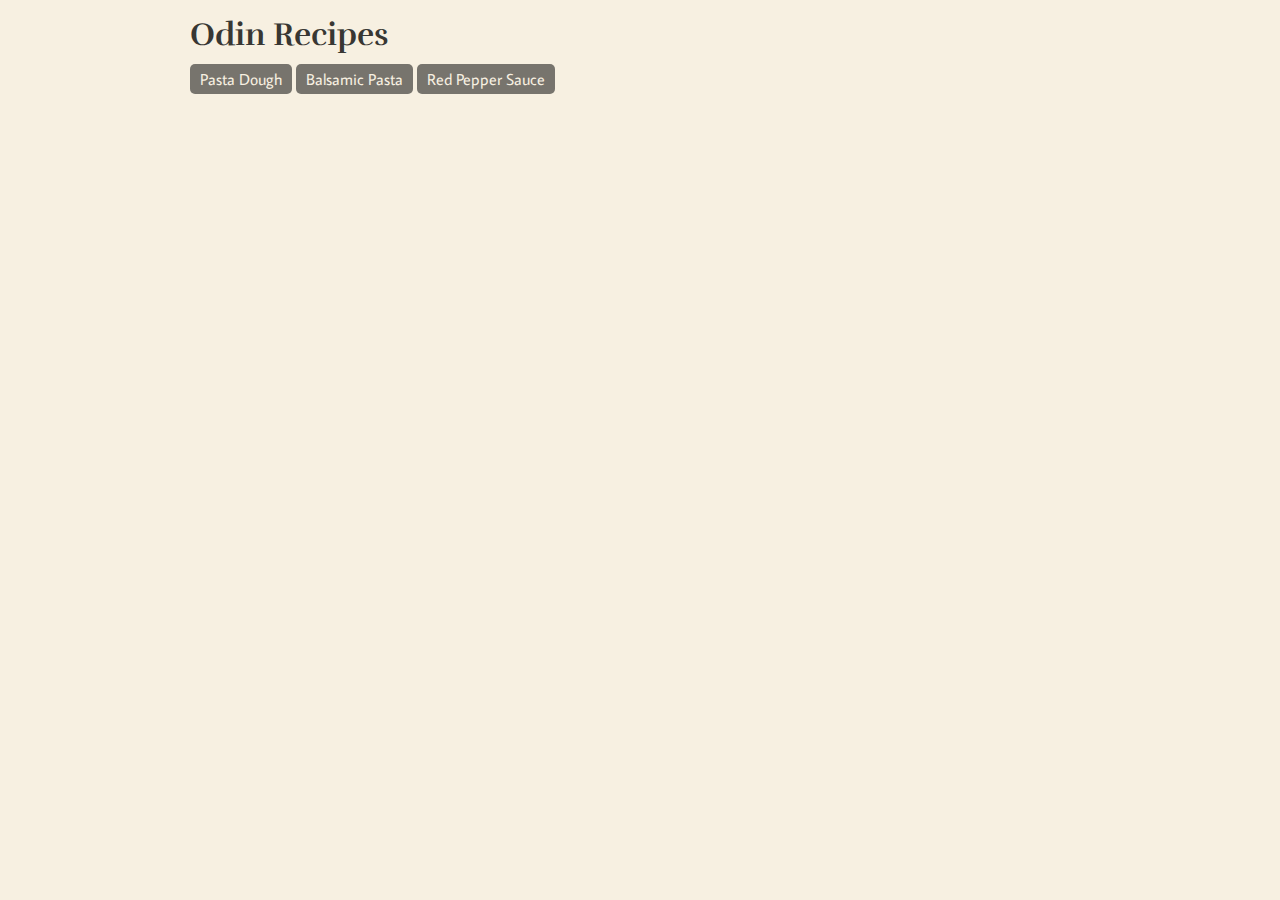
<file: index.html>
<!DOCTYPE html>
<html lang="en">
  <head>
    <meta charset="UTF-8" />
    <meta name="viewport" content="width=device-width, initial-scale=1.0" />
    <link rel="stylesheet" href="./style.css" />
    <title>Document</title>
  </head>
  <body>
    <h1>Odin Recipes</h1>
    <nav>
      <a href="recipes/pasta-dough.html">Pasta Dough</a>
      <a href="recipes/balsamic-pasta.html">Balsamic Pasta</a>
      <a href="recipes/red-pepper-sauce.html">Red Pepper Sauce</a>
    </nav>
  </body>
</html>
</file>
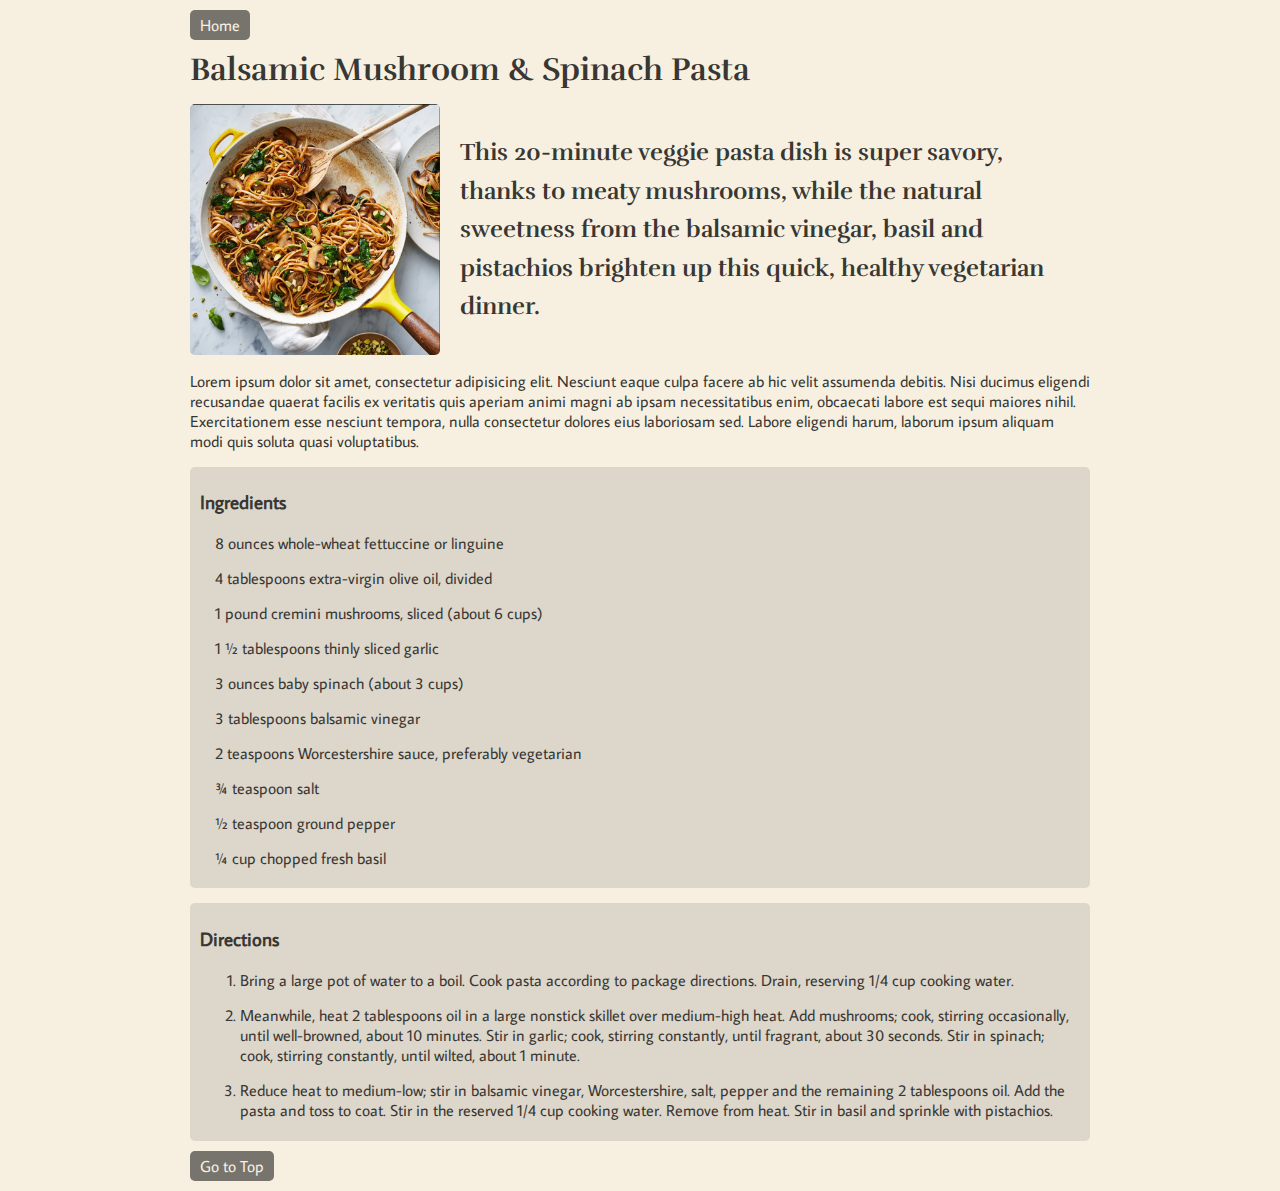
<file: recipes/balsamic-pasta.html>
<!DOCTYPE html>
<html lang="en">
  <head>
    <meta charset="UTF-8" />
    <meta name="viewport" content="width=device-width, initial-scale=1.0" />
    <link rel="stylesheet" href="../style.css" />
    <title>Document</title>
  </head>
  <body>
    <nav id="top"><a href="../index.html">Home</a></nav>
    <h1>Balsamic Mushroom & Spinach Pasta</h1>
    <section id="hero">
      <a
        href="https://www.eatingwell.com/recipe/7906693/20-minute-balsamic-mushroom-spinach-pasta/"
        target="_blank"
      >
        <img
          src="../images/balsamic-mushroom-pasta-400.png"
          alt="balsamic pasta dish"
        />
      </a>
      <h2>
        This 20-minute veggie pasta dish is super savory, thanks to meaty
        mushrooms, while the natural sweetness from the balsamic vinegar, basil
        and pistachios brighten up this quick, healthy vegetarian dinner.
      </h2>
    </section>
    <section id="description">
      <p>
        Lorem ipsum dolor sit amet, consectetur adipisicing elit. Nesciunt eaque
        culpa facere ab hic velit assumenda debitis. Nisi ducimus eligendi
        recusandae quaerat facilis ex veritatis quis aperiam animi magni ab
        ipsam necessitatibus enim, obcaecati labore est sequi maiores nihil.
        Exercitationem esse nesciunt tempora, nulla consectetur dolores eius
        laboriosam sed. Labore eligendi harum, laborum ipsum aliquam modi quis
        soluta quasi voluptatibus.
      </p>
    </section>
    <section id="ingredients">
      <h3>Ingredients</h3>
      <ul>
        <li>8 ounces whole-wheat fettuccine or linguine</li>
        <li>4 tablespoons extra-virgin olive oil, divided</li>
        <li>1 pound cremini mushrooms, sliced (about 6 cups)</li>
        <li>1 ½ tablespoons thinly sliced garlic</li>
        <li>3 ounces baby spinach (about 3 cups)</li>
        <li>3 tablespoons balsamic vinegar</li>
        <li>2 teaspoons Worcestershire sauce, preferably vegetarian</li>
        <li>¾ teaspoon salt</li>
        <li>½ teaspoon ground pepper</li>
        <li>¼ cup chopped fresh basil</li>
      </ul>
    </section>
    <section id="directions">
      <h3>Directions</h3>
      <ol>
        <li>
          Bring a large pot of water to a boil. Cook pasta according to package
          directions. Drain, reserving 1/4 cup cooking water.
        </li>
        <li>
          Meanwhile, heat 2 tablespoons oil in a large nonstick skillet over
          medium-high heat. Add mushrooms; cook, stirring occasionally, until
          well-browned, about 10 minutes. Stir in garlic; cook, stirring
          constantly, until fragrant, about 30 seconds. Stir in spinach; cook,
          stirring constantly, until wilted, about 1 minute.
        </li>
        <li>
          Reduce heat to medium-low; stir in balsamic vinegar, Worcestershire,
          salt, pepper and the remaining 2 tablespoons oil. Add the pasta and
          toss to coat. Stir in the reserved 1/4 cup cooking water. Remove from
          heat. Stir in basil and sprinkle with pistachios.
        </li>
      </ol>
    </section>
    <nav><a href="#top">Go to Top</a></nav>
  </body>
</html>
</file>
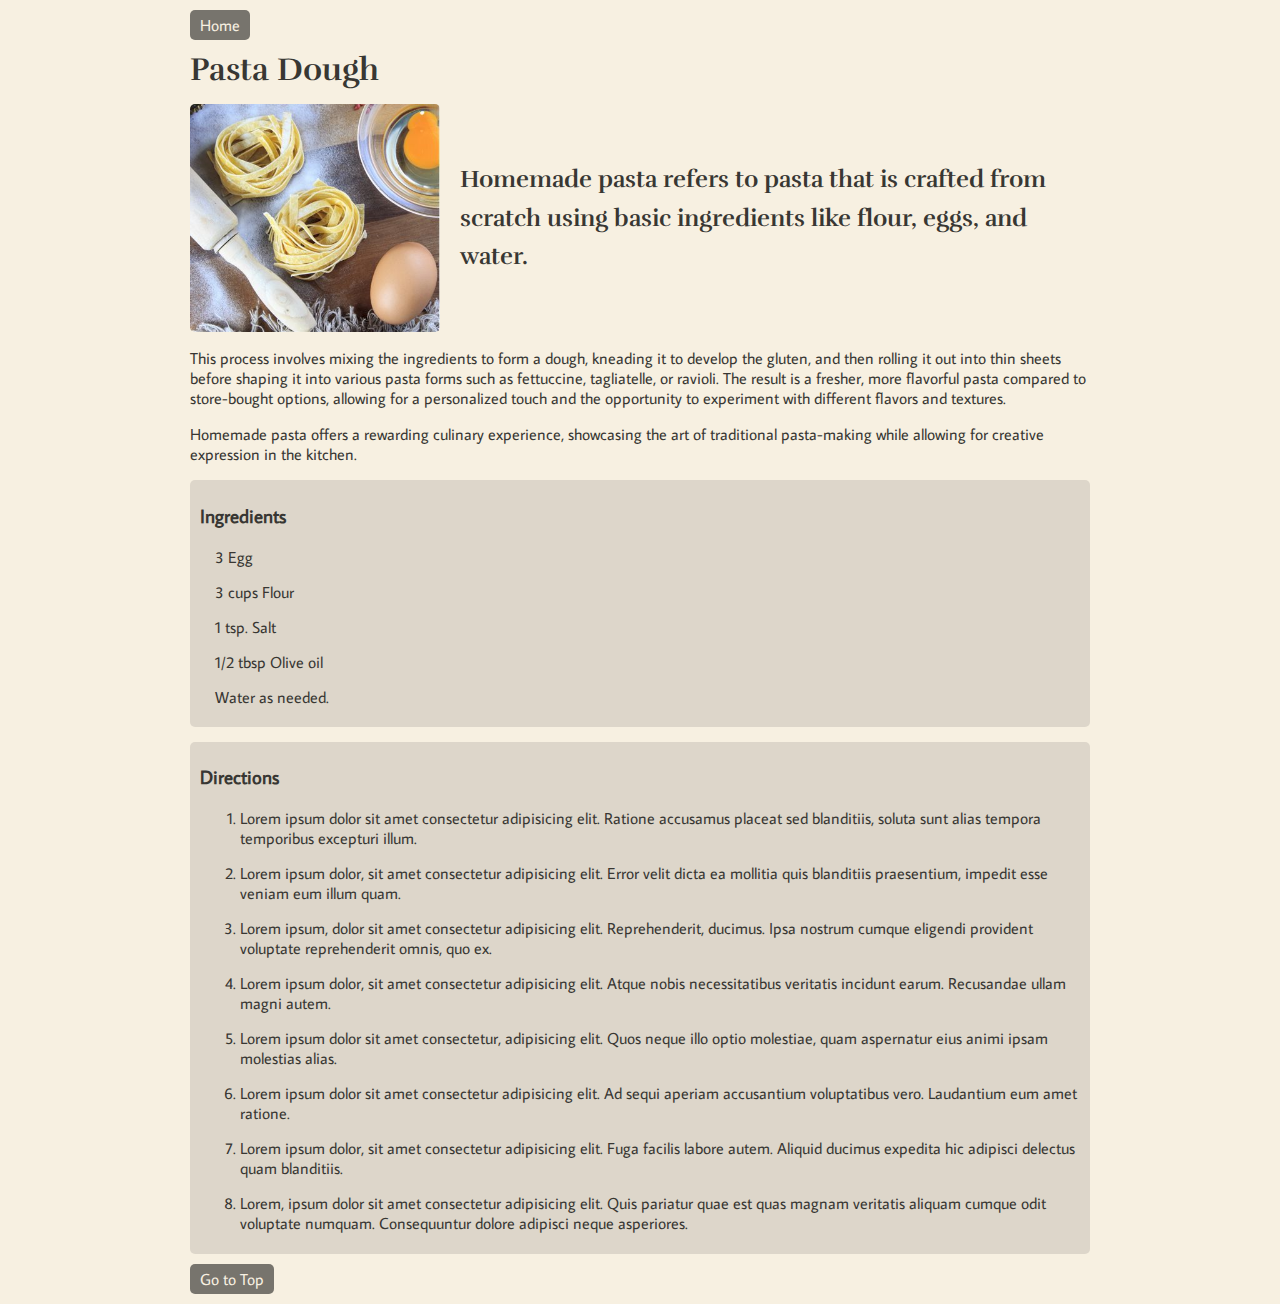
<file: recipes/pasta-dough.html>
<!DOCTYPE html>
<html lang="en">
  <head>
    <meta charset="UTF-8" />
    <meta name="viewport" content="width=device-width, initial-scale=1.0" />
    <link rel="stylesheet" href="../style.css" />
    <title>Pasta Dough</title>
  </head>
  <body>
    <nav id="top"><a href="../index.html">Home</a></nav>

    <h1>Pasta Dough</h1>
    <section id="hero">
      <a
        href="https://www.pexels.com/photo/cooking-cuisine-delicious-egg-327143/"
        ><img
          src="../images/pexels-pixabay-327143-400.jpg"
          alt="pasta ingredients"
      /></a>
      <h2>
        Homemade pasta refers to pasta that is crafted from scratch using basic
        ingredients like flour, eggs, and water.
      </h2>
    </section>
    <section id="description">
      <p>
        This process involves mixing the ingredients to form a dough, kneading
        it to develop the gluten, and then rolling it out into thin sheets
        before shaping it into various pasta forms such as fettuccine,
        tagliatelle, or ravioli. The result is a fresher, more flavorful pasta
        compared to store-bought options, allowing for a personalized touch and
        the opportunity to experiment with different flavors and textures.
      </p>
      <p>
        Homemade pasta offers a rewarding culinary experience, showcasing the
        art of traditional pasta-making while allowing for creative expression
        in the kitchen.
      </p>
    </section>
    <section id="ingredients">
      <h3>Ingredients</h3>
      <ul>
        <li>3 Egg</li>
        <li>3 cups Flour</li>
        <li>1 tsp. Salt</li>
        <li>1/2 tbsp Olive oil</li>
        <li>Water as needed.</li>
      </ul>
    </section>
    <section id="directions">
      <h3>Directions</h3>
      <ol>
        <li>
          Lorem ipsum dolor sit amet consectetur adipisicing elit. Ratione
          accusamus placeat sed blanditiis, soluta sunt alias tempora temporibus
          excepturi illum.
        </li>
        <li>
          Lorem ipsum dolor, sit amet consectetur adipisicing elit. Error velit
          dicta ea mollitia quis blanditiis praesentium, impedit esse veniam eum
          illum quam.
        </li>
        <li>
          Lorem ipsum, dolor sit amet consectetur adipisicing elit.
          Reprehenderit, ducimus. Ipsa nostrum cumque eligendi provident
          voluptate reprehenderit omnis, quo ex.
        </li>
        <li>
          Lorem ipsum dolor, sit amet consectetur adipisicing elit. Atque nobis
          necessitatibus veritatis incidunt earum. Recusandae ullam magni autem.
        </li>
        <li>
          Lorem ipsum dolor sit amet consectetur, adipisicing elit. Quos neque
          illo optio molestiae, quam aspernatur eius animi ipsam molestias
          alias.
        </li>
        <li>
          Lorem ipsum dolor sit amet consectetur adipisicing elit. Ad sequi
          aperiam accusantium voluptatibus vero. Laudantium eum amet ratione.
        </li>
        <li>
          Lorem ipsum dolor, sit amet consectetur adipisicing elit. Fuga facilis
          labore autem. Aliquid ducimus expedita hic adipisci delectus quam
          blanditiis.
        </li>
        <li>
          Lorem, ipsum dolor sit amet consectetur adipisicing elit. Quis
          pariatur quae est quas magnam veritatis aliquam cumque odit voluptate
          numquam. Consequuntur dolore adipisci neque asperiores.
        </li>
      </ol>
    </section>
    <nav><a href="#top">Go to Top</a></nav>
  </body>
</html>
</file>
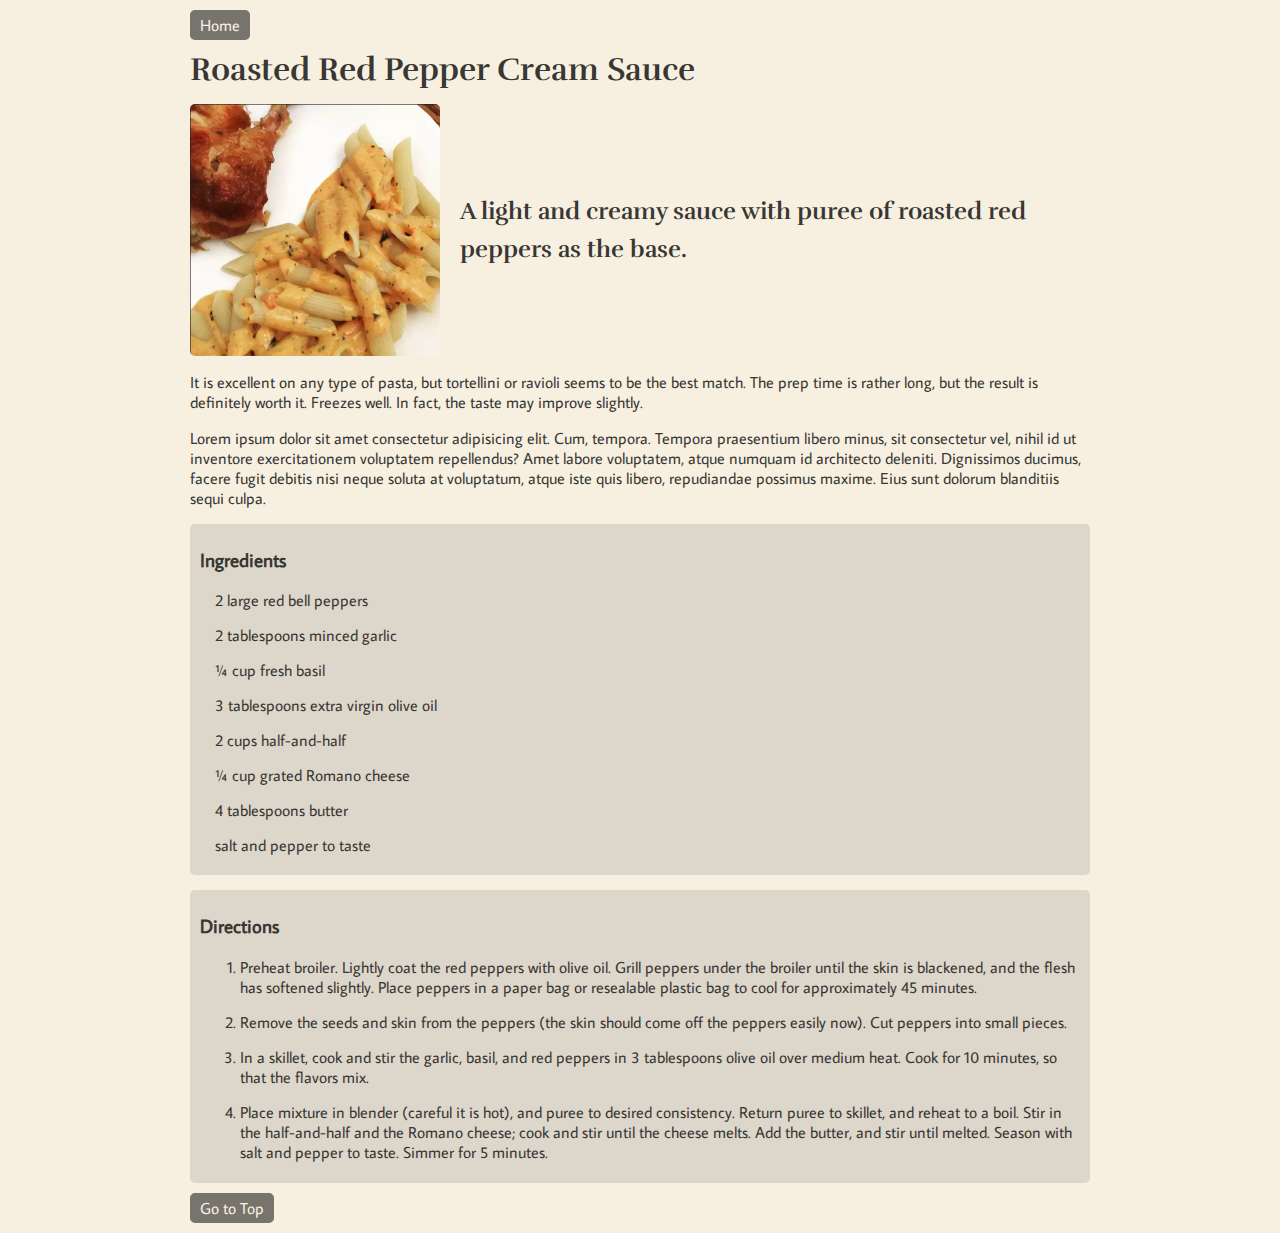
<file: recipes/red-pepper-sauce.html>
<!DOCTYPE html>
<html lang="en">
  <head>
    <meta charset="UTF-8" />
    <meta name="viewport" content="width=device-width, initial-scale=1.0" />
    <link rel="stylesheet" href="../style.css" />
    <title>Document</title>
  </head>
  <body>
    <nav id="top"><a href="../index.html">Home</a></nav>
    <h1>Roasted Red Pepper Cream Sauce</h1>
    <section id="hero">
      <a
        href="https://www.allrecipes.com/recipe/29112/roasted-red-pepper-cream-sauce/"
        target="_blank"
      >
        <img
          src="../images/red-pepper-sauce-400.png"
          alt="pasta with red pepper sauce"
        />
      </a>
      <h2>
        A light and creamy sauce with puree of roasted red peppers as the base.
      </h2>
    </section>
    <section id="description">
      <p>
        It is excellent on any type of pasta, but tortellini or ravioli seems to
        be the best match. The prep time is rather long, but the result is
        definitely worth it. Freezes well. In fact, the taste may improve
        slightly.
      </p>
      <p>
        Lorem ipsum dolor sit amet consectetur adipisicing elit. Cum, tempora.
        Tempora praesentium libero minus, sit consectetur vel, nihil id ut
        inventore exercitationem voluptatem repellendus? Amet labore voluptatem,
        atque numquam id architecto deleniti. Dignissimos ducimus, facere fugit
        debitis nisi neque soluta at voluptatum, atque iste quis libero,
        repudiandae possimus maxime. Eius sunt dolorum blanditiis sequi culpa.
      </p>
    </section>
    <section id="ingredients">
      <h3>Ingredients</h3>
      <ul>
        <li>2 large red bell peppers</li>
        <li>2 tablespoons minced garlic</li>
        <li>¼ cup fresh basil</li>
        <li>3 tablespoons extra virgin olive oil</li>
        <li>2 cups half-and-half</li>
        <li>¼ cup grated Romano cheese</li>
        <li>4 tablespoons butter</li>
        <li>salt and pepper to taste</li>
      </ul>
    </section>
    <section id="directions">
      <h3>Directions</h3>
      <ol>
        <li>
          Preheat broiler. Lightly coat the red peppers with olive oil. Grill
          peppers under the broiler until the skin is blackened, and the flesh
          has softened slightly. Place peppers in a paper bag or resealable
          plastic bag to cool for approximately 45 minutes.
        </li>
        <li>
          Remove the seeds and skin from the peppers (the skin should come off
          the peppers easily now). Cut peppers into small pieces.
        </li>
        <li>
          In a skillet, cook and stir the garlic, basil, and red peppers in 3
          tablespoons olive oil over medium heat. Cook for 10 minutes, so that
          the flavors mix.
        </li>
        <li>
          Place mixture in blender (careful it is hot), and puree to desired
          consistency. Return puree to skillet, and reheat to a boil. Stir in
          the half-and-half and the Romano cheese; cook and stir until the
          cheese melts. Add the butter, and stir until melted. Season with salt
          and pepper to taste. Simmer for 5 minutes.
        </li>
      </ol>
    </section>
    <nav><a href="#top">Go to Top</a></nav>
  </body>
</html>
</file>
<file: style.css>
@import url("https://fonts.googleapis.com/css2?family=Average+Sans&family=Rufina:wght@400;700&display=swap");

:root {
  /* https://www.fontpair.co/ */
  --ff-serif: "Rufina", serif;
  --ff-sans: "Average Sans", sans-serif;

  /* palette from https://color.adobe.com/explore */
  --clr-neutral-500: rgba(184, 178, 167, 1);
  --clr-neutral-700: rgba(119, 116, 109, 1);
  --clr-neutral-100: rgba(247, 240, 225, 1);
  --clr-neutral-900: rgba(56, 55, 51, 1);
  --clr-neutral-300: rgba(221, 214, 202, 1);
}

* {
  box-sizing: border-box;
}

body {
  font-family: var(--ff-sans);
  color: var(--clr-neutral-900);
  background-color: var(--clr-neutral-100);
}

section,
h1,
nav {
  margin: 15px auto;
  max-width: 900px;
}

h1,
h2 {
  font-family: var(--ff-serif);
}

ul {
  list-style-type: none;
  margin: 0;
  padding: 0px 15px;
}

li {
  margin: 15px 0px;
}

nav > a {
  padding: 5px 10px;
  border-radius: 5px;
  background-color: var(--clr-neutral-700);
  color: var(--clr-neutral-100);
  text-decoration: none;
}

nav > a:hover {
  background-color: var(--clr-neutral-500);
  cursor: pointer;
}
#hero {
  display: flex;
  align-items: center;
}

#hero img {
  display: block;
  max-width: 250px;
  height: auto;
  border-radius: 5px;
}

#hero h2 {
  line-height: 1.6;
  padding: 0 20px;
}

#description {
}

#ingredients,
#directions {
  border-radius: 5px;
  padding: 5px 10px;
  background-color: var(--clr-neutral-300);
}

#ingredients {
}

#directions {
}
</file>
